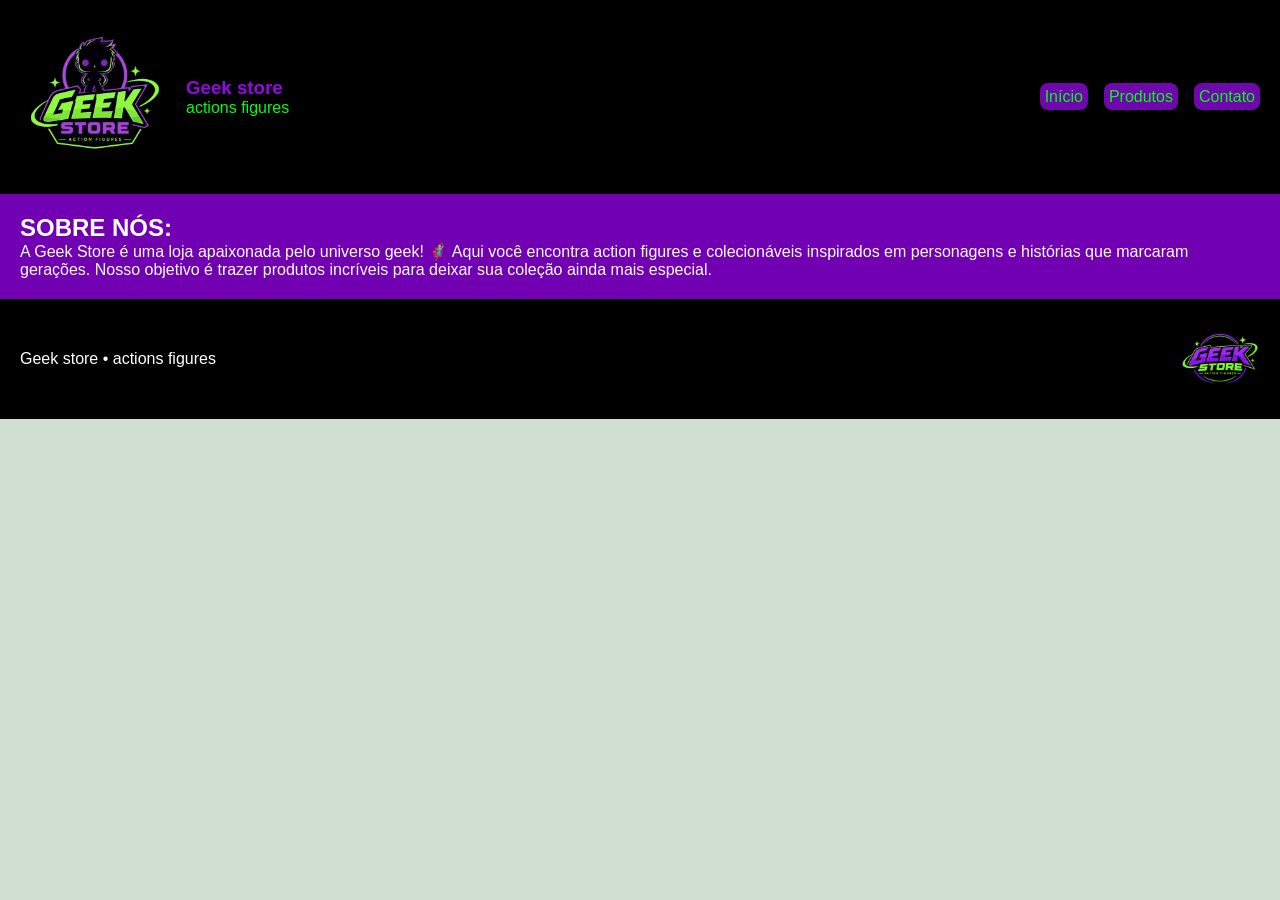
<file: index.html>
<!DOCTYPE html>
<html lang="pt-BR">
    <head>
        <meta charset="UTF-8">
        <title>Geek store</title>
        <link rel="stylesheet" href="css/style.css" />
    </head>

    <body>
        <header>
            <section id="logo">
                <section id="logo-img">
                    <img src="assets/img/logoH.png" />
                </section>
                    <section id="titulo-header">
                        <h1><span>Geek</span> store</h1>
                        <p>actions figures</p>
                    </section>
            </section>

            <section id="menu">
                <nav>
                    <ul>
                        <li><a href="index.html" id="botao-atual">Início</a></li>
                        <li><a href="pages/produtos.html">Produtos</a></li>
                        <li><a href="pages/contato.html">Contato</a></li>
                    </ul>
                </nav>
            </section>
        </header>

        <main>
            <section id="introdução">
                <h2>SOBRE NÓS:</h2>
                <p>A Geek Store é uma loja apaixonada pelo universo geek! 🦸‍♂️ Aqui você encontra action figures e colecionáveis inspirados em personagens e histórias que marcaram gerações. Nosso objetivo é trazer produtos incríveis para deixar sua coleção ainda mais especial.</p>
            </section>
        </main>

         <footer>
            <p>Geek store • actions figures</p>
            <img src="assets/img/logoF.png">
        </footer>
    </body>
</html>
</file>
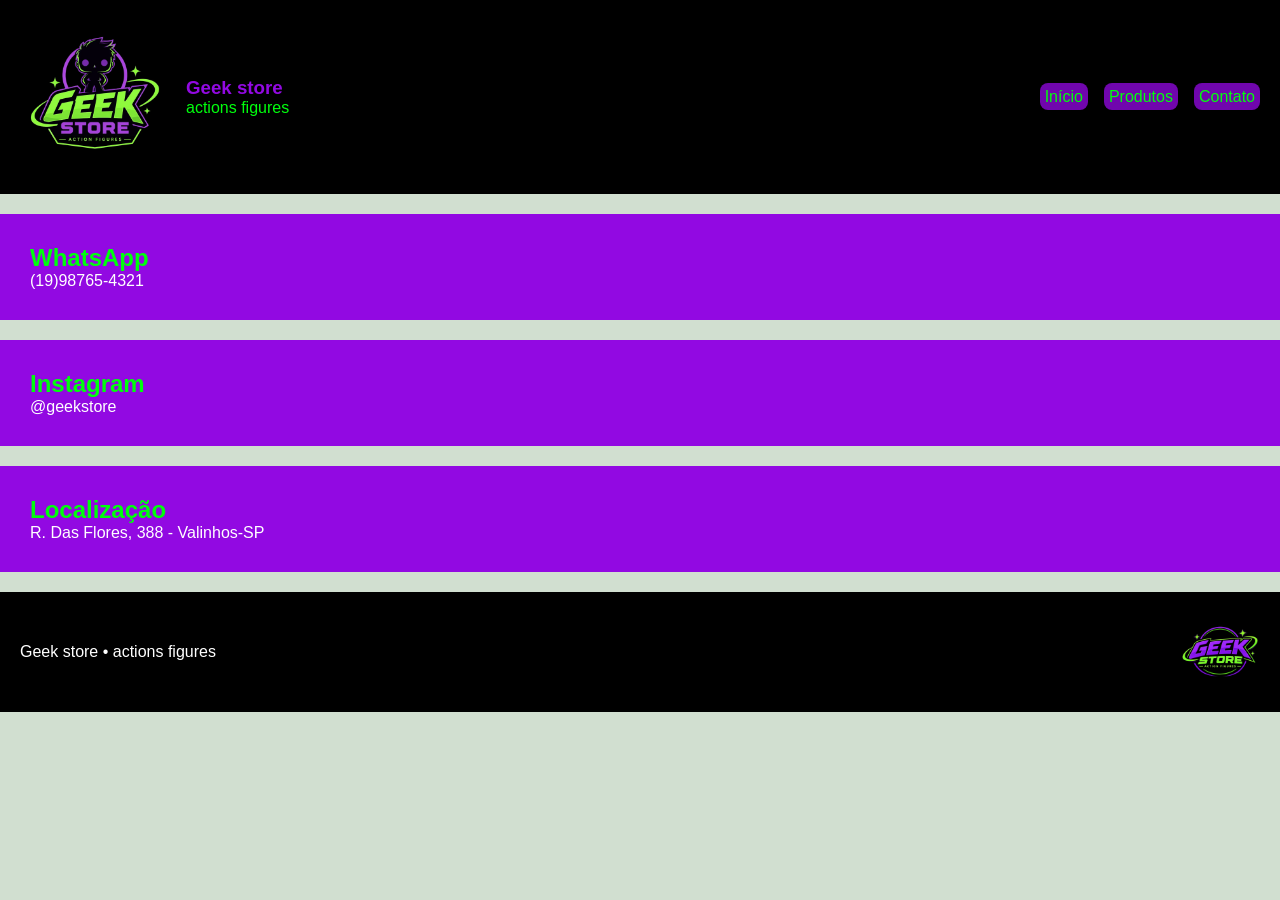
<file: pages/contato.html>
<!DOCTYPE html>
<html lang="pt-BR">
    <head>
        <meta charset="UTF-8">
        <title>contato</title>
        <link rel="stylesheet" href="../css/contato.css" />
    </head>

    <body>
        <header>
            <section id="logo">
                <section id="logo-img">
                    <img src="../assets/img/logoH.png" />
                </section>
                    <section id="titulo-header">
                        <h1><span>Geek</span> store</h1>
                        <p>actions figures</p>
                    </section>
            </section>

            <section id="menu">
                <nav>
                    <ul>
                        <li><a href="../index.html" id="botao-atual">Início</a></li>
                        <li><a href="produtos.html">Produtos</a></li>
                        <li><a href="contato.html">Contato</a></li>
                    </ul>
                </nav>
            </section>
        </header>

        <main>
            <section id="contatos">
                <section class="contato">
                    <h2>WhatsApp</h2>
                    <p>(19)98765-4321</p>
                </section>

                <section class="contato">
                    <h2>Instagram</h2>
                    <p>@geekstore</p>
                </section>

                <section class="contato">
                    <h2>Localização</h2>
                    <p>R. Das Flores, 388 - Valinhos-SP</p>
                </section>
            </section>
        </main>

        <footer>
            <p>Geek store • actions figures</p>
            <img src="../assets/img/logoF.png">
        </footer>
    </body>
</html>
</file>
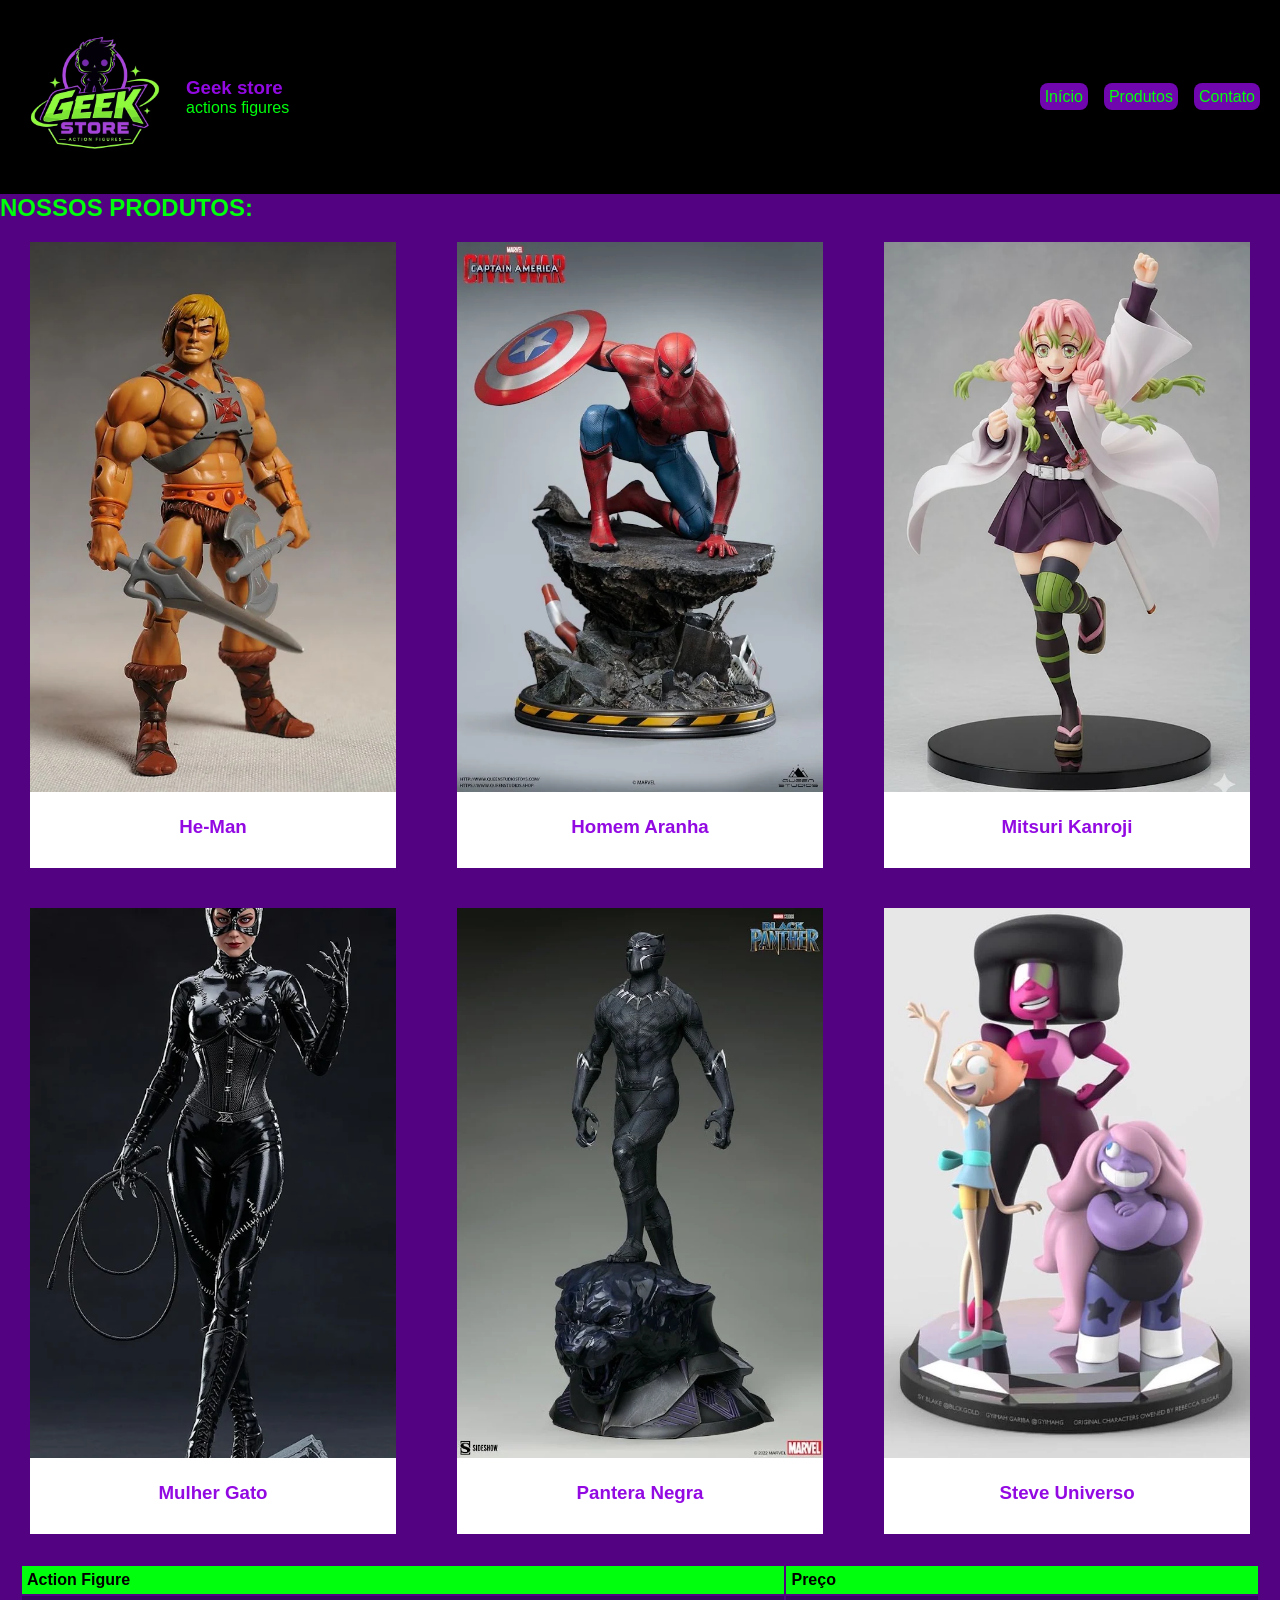
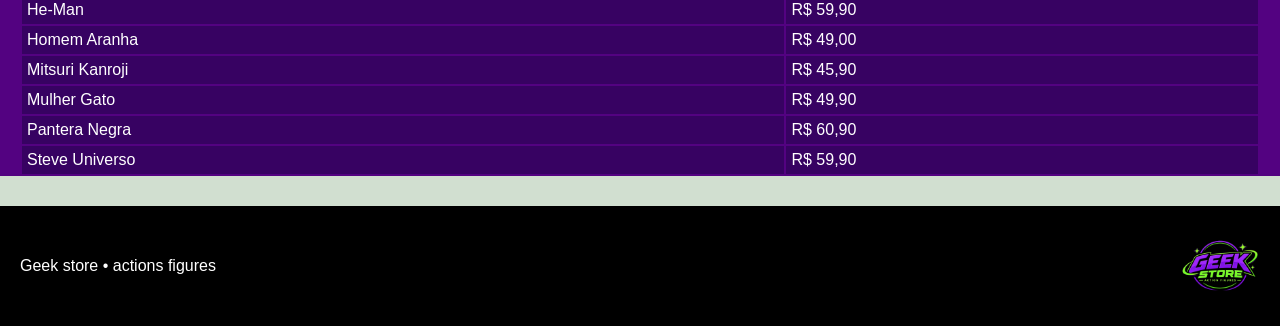
<file: pages/produtos.html>
<!DOCTYPE html>
<html lang="pt-BR">
    <head>
        <meta charset="UTF-8">
        <title>contato</title>
        <link rel="stylesheet" href="../css/produtos.css" />
    </head>

    <body>
        <header>
            <section id="logo">
                <section id="logo-img">
                    <img src="../assets/img/logoH.png" />
                </section>
                    <section id="titulo-header">
                        <h1><span>Geek</span> store</h1>
                        <p>actions figures</p>
                    </section>
            </section>

            <section id="menu">
                <nav>
                    <ul>
                        <li><a href="../index.html" id="botao-atual">Início</a></li>
                        <li><a href="produtos.html">Produtos</a></li>
                        <li><a href="contato.html">Contato</a></li>
                    </ul>
                </nav>
            </section>
        </header>

        <main>
            <section id="servicos">
                <h2><b>NOSSOS PRODUTOS:</b></h2>
            </section>

            <section id="cards">
                <article class="card">
                    <img src="../assets/img/he-man.png" alt="" />
                    <h3><b>He-Man</b></h3>
                </article>

                <article class="card">
                    <img src="../assets/img/homemaranha.png" alt="" />
                    <h3><b>Homem Aranha</b></h3>
                </article>

                <article class="card">
                    <img src="../assets/img/mitsurikanroji.png" alt="" />
                    <h3><b>Mitsuri Kanroji</b></h3>
                </article>

                <article class="card">
                    <img src="../assets/img/mulhergato.png" alt="" />
                    <h3><b>Mulher Gato</b></h3>
                </article>

                <article class="card">
                    <img src="../assets/img/panteranegra.png" alt="" />
                    <h3><b>Pantera Negra</b></h3>
                </article>

                <article class="card">
                    <img src="../assets/img/steveuniverso.png" alt="" />
                    <h3><b>Steve Universo</b></h3>
                </article>
            </section>

            <section id="tabela">
                <table>
                    <thead>
                        <tr>
                            <th>Action Figure</th>
                            <th>Preço</th>
                        </tr>
                    </thead>
                    <tbody>
                        <tr>
                            <td>He-Man</td>
                            <td>R$ 59,90</td>
                        </tr>
                        <tr>
                            <td>Homem Aranha</td>
                            <td>R$ 49,00</td>
                        </tr>
                        <tr>
                            <td>Mitsuri Kanroji</td>
                            <td>R$ 45,90</td>
                        </tr>
                        <tr>
                            <td>Mulher Gato</td>
                            <td>R$ 49,90</td>
                        </tr>
                        <tr>
                            <td>Pantera Negra</td>
                            <td>R$ 60,90</td>
                        </tr>
                        <tr>
                            <td>Steve Universo</td>
                            <td>R$ 59,90</td>
                        </tr>
                    </tbody>
                    </table>
            </section>
        </main>

        <footer>
            <p>Geek store • actions figures</p>
            <img src="../assets/img/logoF.png">
        </footer>
    </body>
</html>
</file>
<file: css/style.css>
* {
    padding: 0;
    margin: 0;
    box-sizing: border-box;
}

body {
    background-color: #0952032f;
    font-family: 'Segoe UI', Tahoma, Geneva, Verdana, sans-serif;
    color: white;
}

header {
    background-color: black;
    display: flex;
    padding: 20px;
    justify-content: space-between;
    align-items: center;
}

#menu ul {
    display: flex;
    flex-direction: row;
    justify-content: flex-end;
    align-items: center;
    flex-wrap: nowrap;
    gap: 16px;
}

#logo-img img {
    width: 150px;
}

li {
    list-style-type: none;
}

#menu a {
    text-decoration: none;
    background-color: #9209e2c4;
    color: #00ff0d;
    padding: 5px;
    border-radius: 8px;
    font-weight: 500;
}

#menu a:hover {
    background-color: #00ff0d;
    color: #9209e2c4;
    font-weight: 500;
}

#logo {
    display: flex;
    flex-direction: row;
    justify-content: flex-start;
    align-items: center;
    flex-wrap: nowrap;
    gap: 16px;
}

#titulo-header {
    color: #9209e2;
}

#titulo-header p {
    color: #00ff0d;
}

#introdução {
    background-color: #7000b1;
    color:white;
    padding: 20px;
}

footer {
    background-color: black;
    padding: 20px;
    display: flex;
    flex-direction: row;
    justify-content: space-between;
    align-items: center;
    flex-wrap: nowrap;
    gap: 16px;
}

footer img {
    width: 80px;
}
</file>
<file: css/contato.css>
* {
    padding: 0;
    margin: 0;
    box-sizing: border-box;
}

body {
    background-color: #0952032f;
    font-family: 'Segoe UI', Tahoma, Geneva, Verdana, sans-serif;
    color: white;
}

header {
    background-color: black;
    display: flex;
    padding: 20px;
    justify-content: space-between;
    align-items: center;
    margin-bottom: 20px;
}

#menu ul {
    display: flex;
    flex-direction: row;
    justify-content: flex-end;
    align-items: center;
    flex-wrap: nowrap;
    gap: 16px;
}

#logo-img img {
    width: 150px;
}

li {
    list-style-type: none;
}

#menu a {
    text-decoration: none;
    background-color: #9209e2c4;
    color: #00ff0d;
    padding: 5px;
    border-radius: 8px;
    font-weight: 500;
}

#menu a:hover {
    background-color: #00ff0d;
    color: #9209e2c4;
    font-weight: 500;
}

#logo {
    display: flex;
    flex-direction: row;
    justify-content: flex-start;
    align-items: center;
    flex-wrap: nowrap;
    gap: 16px;
}

#titulo-header {
    color: #9209e2;
}

#titulo-header p {
    color: #00ff0d;
}

.contato {
    background-color: #9209e2;
    color: white;
    padding: 30px;
    margin-bottom: 20px;
}

.contato h2 {
    color: #00ff0d;
}

footer {
    background-color: black;
    padding: 20px;
    display: flex;
    flex-direction: row;
    justify-content: space-between;
    align-items: center;
    flex-wrap: nowrap;
    gap: 16px;
}

footer img {
    width: 80px;
}
</file>
<file: css/produtos.css>
* {
    padding: 0;
    margin: 0;
    box-sizing: border-box;
}

body {
    background-color: #0952032f;
    font-family: 'Segoe UI', Tahoma, Geneva, Verdana, sans-serif;
    color: white;
}

header {
    background-color: black;
    display: flex;
    padding: 20px;
    justify-content: space-between;
    align-items: center;
}

#menu ul {
    display: flex;
    flex-direction: row;
    justify-content: flex-end;
    align-items: center;
    flex-wrap: nowrap;
    gap: 16px;
}

#logo-img img {
    width: 150px;
}

li {
    list-style-type: none;
}

#menu a {
    text-decoration: none;
    background-color: #9209e2c4;
    color: #00ff0d;
    padding: 5px;
    border-radius: 8px;
    font-weight: 500;
}

#menu a:hover {
    background-color: #00ff0d;
    color: #9209e2c4;
    font-weight: 500;
}

#logo {
    display: flex;
    flex-direction: row;
    justify-content: flex-start;
    align-items: center;
    flex-wrap: nowrap;
    gap: 16px;
}

#titulo-header {
    color: #9209e2;
}

#titulo-header p {
    color: #00ff0d;
}

main {
    background-color: #530281;
}

#servicos {
    color: #00ff0d;
    margin-bottom: 20px;
}

#cards {
    display: flex;
    justify-content: space-between;
    flex-wrap: wrap;
    padding-left: 30px;
    padding-right: 30px;
    gap: 40px;
}

.card {
    background-color: white;
    width: 30%;
    text-align: center;
    padding-bottom: 10px;
}

.card img {
    width: 100%;
    height: 550px;
    object-fit: cover;
    margin-bottom: 20px;
}

.card h3 {
    text-align: center;
    margin-bottom: 20px;
    color: #9209e2;
    font-weight: bold;
}

table {
  padding-left: 20px;
  padding-right: 20px;
  width: 100%;
  margin-top: 30px;
  margin-bottom: 30px;
}

th, td {
  border: 1px;
  text-align: left;
  padding: 5px;
}
td {
  background-color: #280352a6;
}
th {
  background-color: #00ff0d;
  color: black;
}

footer {
    background-color: black;
    padding: 20px;
    display: flex;
    flex-direction: row;
    justify-content: space-between;
    align-items: center;
    flex-wrap: nowrap;
    gap: 16px;
}

footer img {
    width: 80px;
}
</file>
